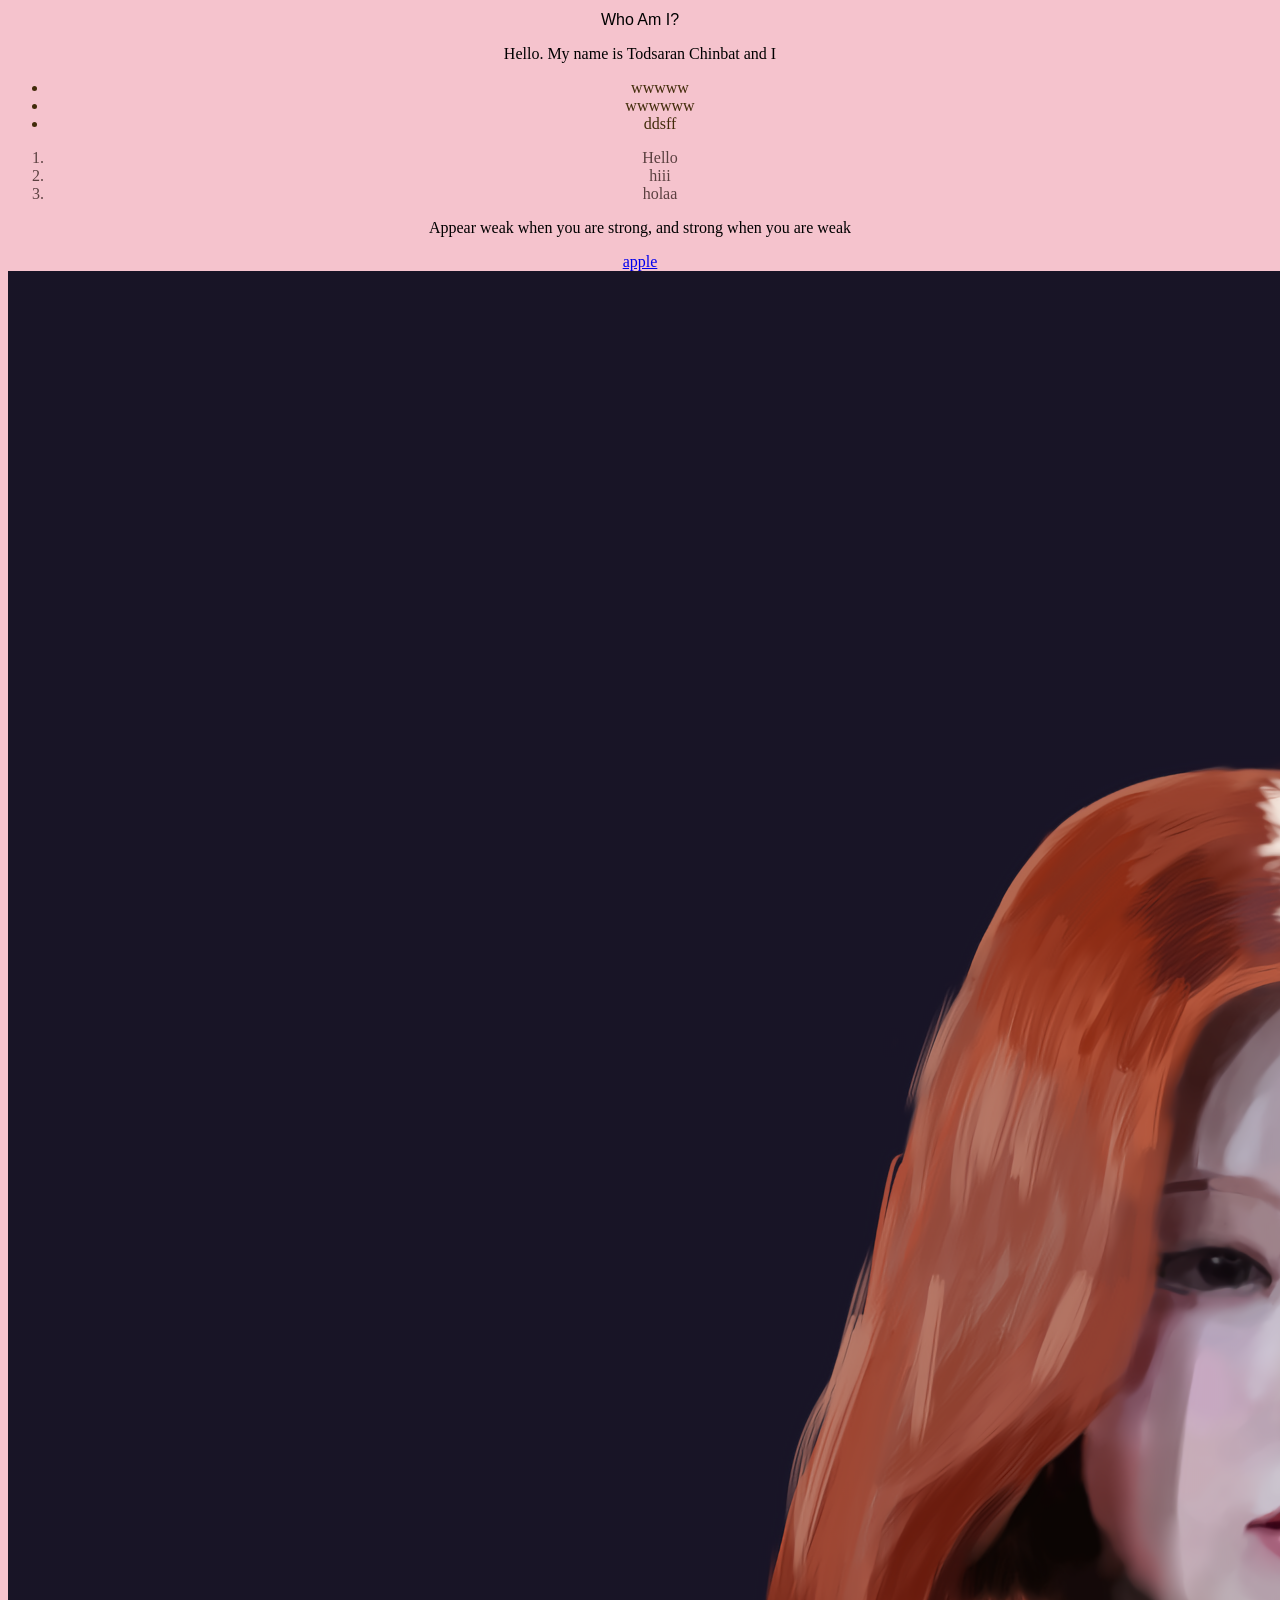
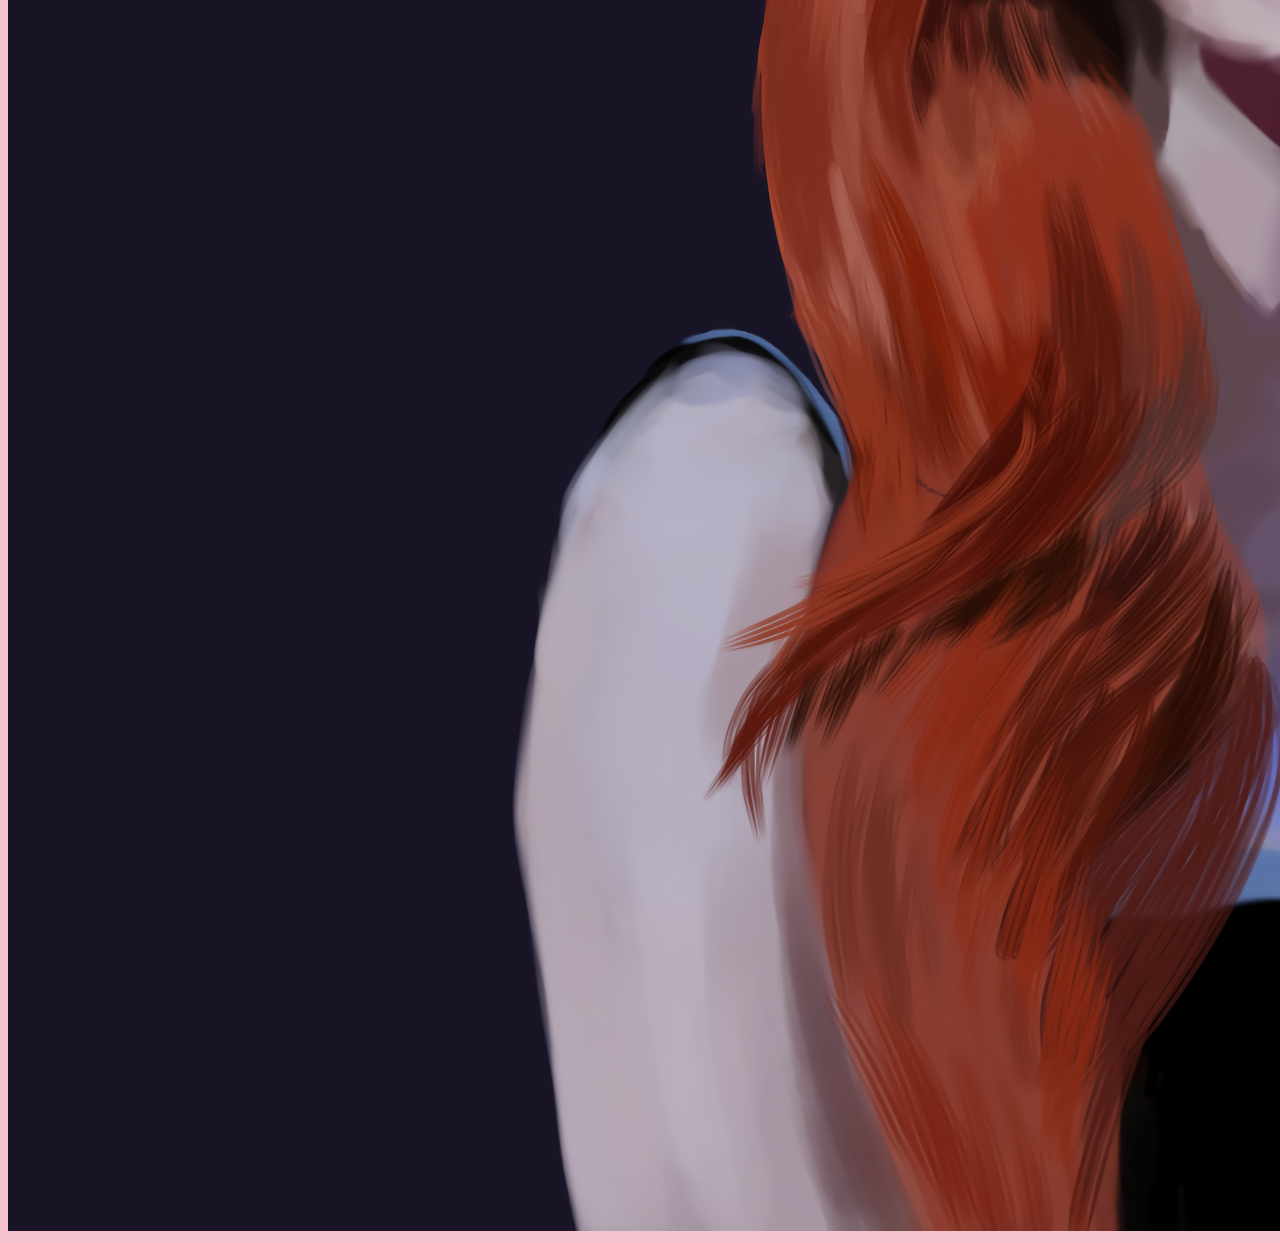
<file: first lesson.html>
<!DOCTYPE html>
<html>
    <head>
        <title>Who Am I</title>
    </head>
    <body style="background-color: rgba(244, 183, 195, 0.826); text-align: center;">
        <h1 style="font-family: 'Franklin Gothic Medium', 'Arial Narrow', Arial, sans-serif; font-size: medium; font-weight: lighter;">Who Am I?</h1>
        <p>Hello. My name is Todsaran Chinbat and I </p>
        <ul style="text-align: center; color: rgb(65, 43, 10);">
            <li>wwwww</li>
            <li>wwwwww</li>
            <li>ddsff</li>
        </ul>

        <ol style="text-align: center; color: rgb(91, 64, 64);">
            <li>Hello</li>
            <li>hiii</li>
            <li>holaa</li>
        </ol>
        <blockquote>
            Appear weak when you are strong, and strong when you are weak
        </blockquote>

        <a href="https://www.apple.com" target="_blank">
            apple
        </a><br>
        <img src="Untitled183.png">


    </body>
</html>
</file>
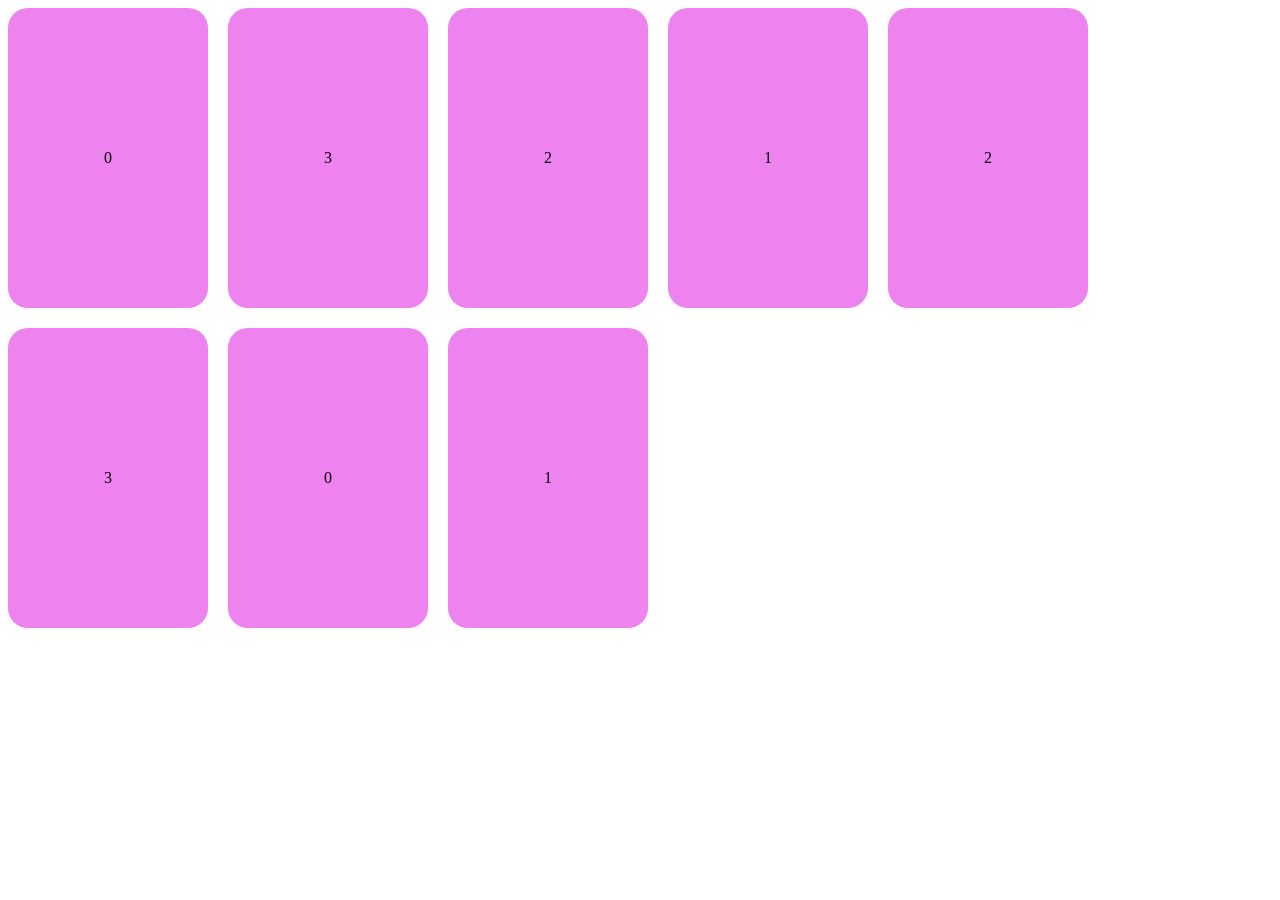
<file: memory.html>
<!DOCTYPE html>
<html lang="en">
<head>
    <meta charset="UTF-8">
    <meta name="viewport" content="width=device-width, initial-scale=1.0">
    <title>Document</title>
    <style>
        .card {
            height:300px;
            width:200px;
            background-color:violet;
            border-radius:20px;
            display:flex;
            justify-content: center;
            align-items:center;
            transition: all 1s;
            transform-style: preserve-3d;
        }

        .card-open {
            transform: rotateY(180deg);

        }
        .container {
            display:flex;
            flex-wrap: wrap;
            gap:20px;
        }
    </style>
</head>
<body>
    <div class="container" id="container"></div>

    <script>
        const cards = [0, 3, 2, 1, 2, 3, 0,1];

        function startGame() {
            let result = "";
            for (let i = 0; i<cards.length; i++) {
                result += `<div class="card" id="card${i}" onclick="reveal(${i})">${cards[i]}</div>`
            }
            document.getElementById("container").innerHTML = result;

        }

        


        startGame();



        function reveal(index) {
            document.getElementById(`card${index}`).classList.add("card-open");

        }
    </script>
</body>
</html>
</file>
